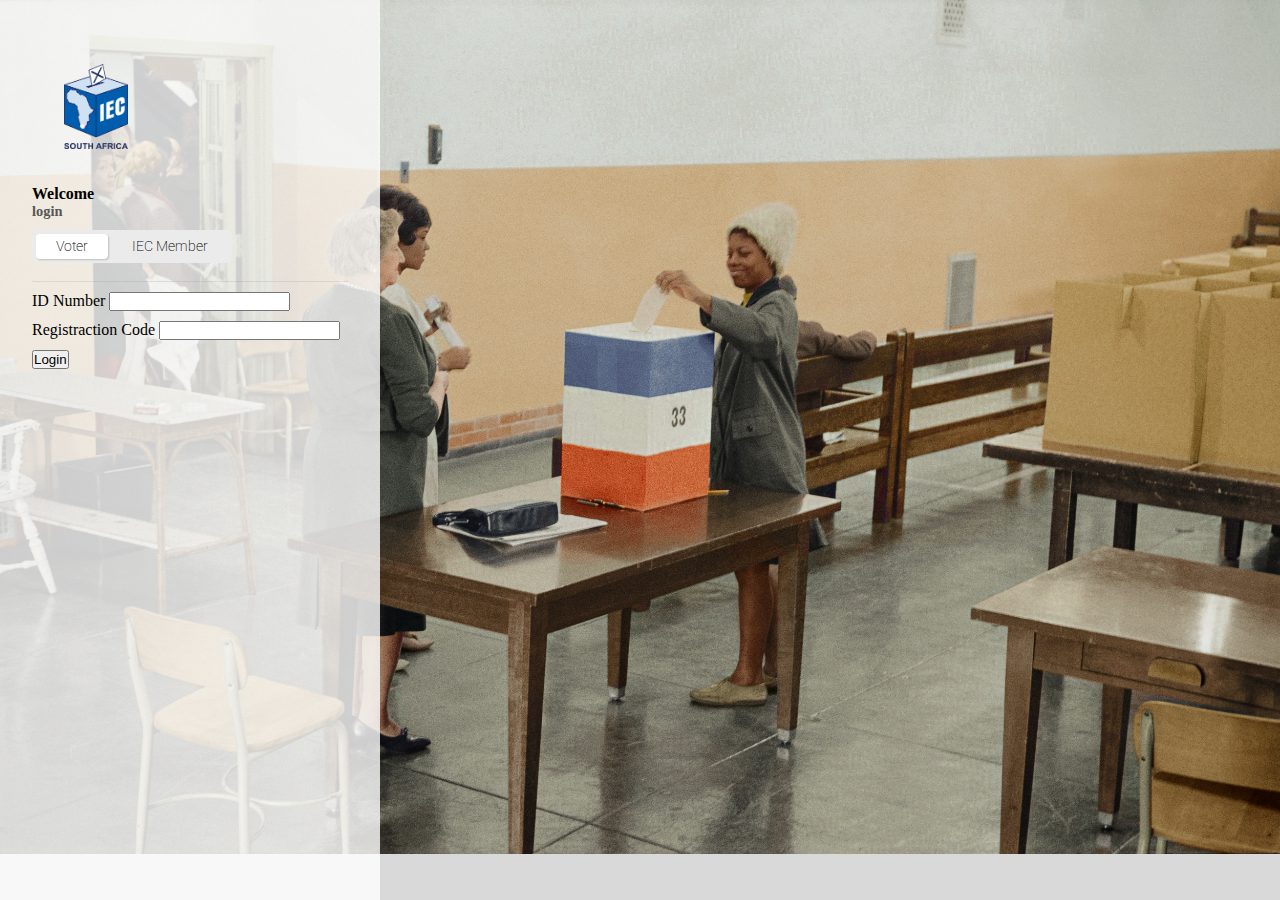
<file: server/index.html>
<!doctype html>
<html lang="en">
  <head>
    <meta charset="utf-8">
    <meta name="viewport" content="width=device-width, initial-scale=1">
    <link href="https://cdn.jsdelivr.net/npm/bootstrap@5.0.1/dist/css/bootstrap.min.css" rel="stylesheet" integrity="sha384-+0n0xVW2eSR5OomGNYDnhzAbDsOXxcvSN1TPprVMTNDbiYZCxYbOOl7+AMvyTG2x" crossorigin="anonymous">
    <link href="./css/style.css" rel="stylesheet"/>
    <script src="https://code.jquery.com/jquery-3.6.0.min.js" integrity="sha256-/xUj+3OJU5yExlq6GSYGSHk7tPXikynS7ogEvDej/m4=" crossorigin="anonymous"></script>
    <title>IEC Voting</title>
  </head>
  <body>
    <div class="container-fluid">
      <div class="login-comtainer">
        <div class="banner-container">
          <img src="./img/assets/banner.jpg" alt="" class="banner">
        </div>
        <div class="form-container">
          <form action="#" method="POST" class="auth gp-16" id="auth-form">
            <div class="row justify-content-center">
              <img src="./img/assets/logo.png" alt="" class="logo">
            </div>
            <div class="row text-center">
              <h4 class="header-label">Welcome</h4>
            </div>
            <div class="row text-center form-item-space">
              <h6 class="sub-text-dark">login</h6>
            </div>
            <div class="row justify-content-center form-item-space">
              <div ice-id="login-options" class="iec-checker" data-selected="voter">
                <h6 key="voter" class="iec-checker-item">
                    Voter
                </h6>
                <h6 key="iec_member" class="iec-checker-item f">
                    IEC Member
                </h6>
              </div>
            </div>
            <div class="divider form-item-space"></div>
            <div class="row form-item-space ">
              <h6   id="s-error" class="s-error hidden">---</h6>
            </div>
            <div class="row form-item-space">
              <label id="label-username" for="inp-username" class="form-label">ID Number</label>
              <input id="inp-username" type="input" class="form-control">
            </div>
            <div class="row form-item-space">
              <label id="label-password" for="inp-password" class="form-label">Registraction Code</label>
              <input id="inp-password" type="password" class="form-control">
            </div>    
            <div class="row form-item-space">
              <button type="submit" class="btn btn-primary" style="width: fit-content;">Login</button>
            </div>
            <div class="row form-item-space">
              <a id="link-register" href="./register.html" class="link hidden">Don't have an account? Register here</a>
            </div>

          </form>
          </div>

      </div>

     
    </div>
    <script src="./js/APIManager.js"></script>

    <script src="https://cdn.jsdelivr.net/npm/bootstrap@5.0.1/dist/js/bootstrap.bundle.min.js" integrity="sha384-gtEjrD/SeCtmISkJkNUaaKMoLD0//ElJ19smozuHV6z3Iehds+3Ulb9Bn9Plx0x4" crossorigin="anonymous"></script>
    <script src="./js/index.js"></script>

  </body>
</html>
</file>
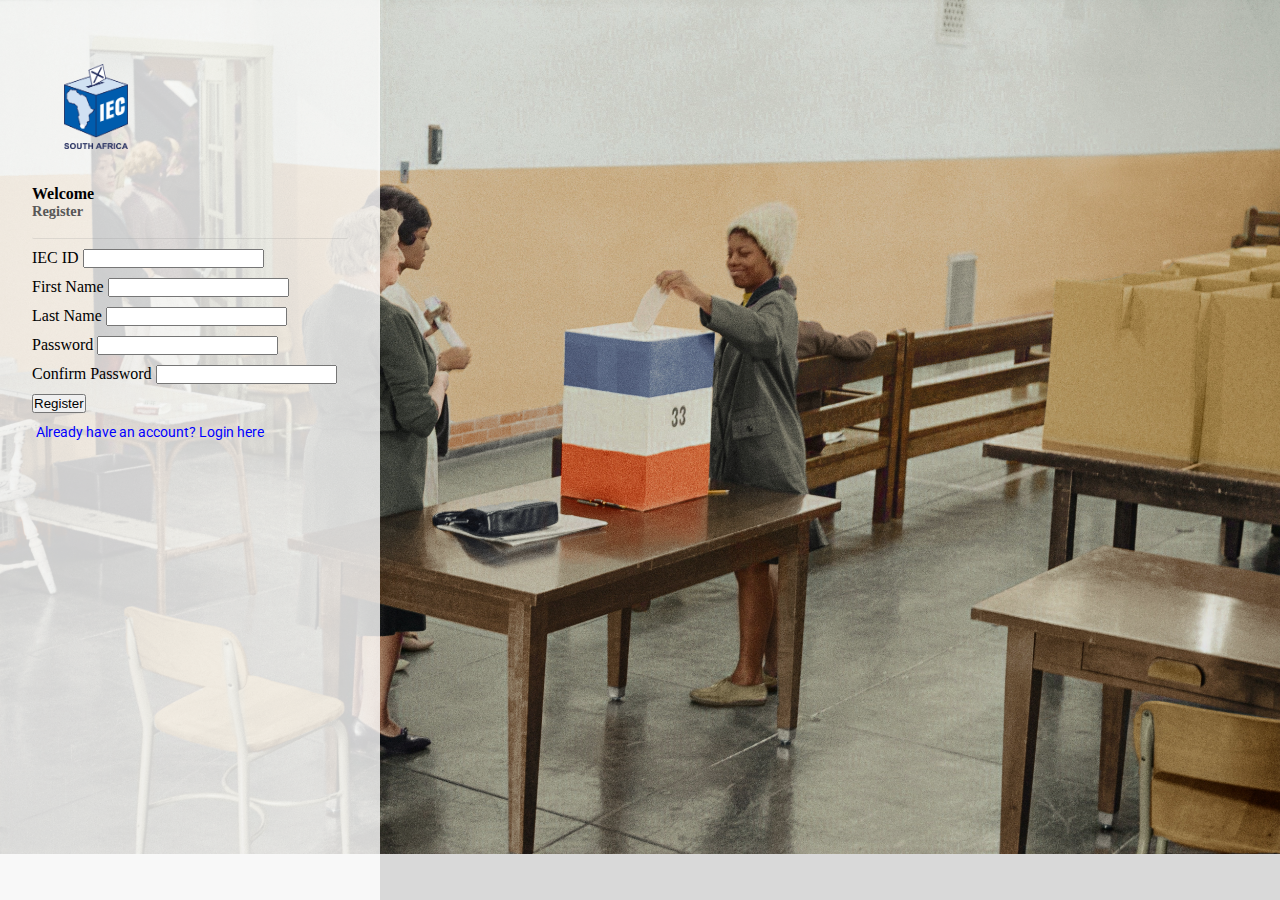
<file: server/register.html>
<!doctype html>
<html lang="en">
  <head>
    <meta charset="utf-8">
    <meta name="viewport" content="width=device-width, initial-scale=1">
    <link href="https://cdn.jsdelivr.net/npm/bootstrap@5.0.1/dist/css/bootstrap.min.css" rel="stylesheet" integrity="sha384-+0n0xVW2eSR5OomGNYDnhzAbDsOXxcvSN1TPprVMTNDbiYZCxYbOOl7+AMvyTG2x" crossorigin="anonymous">
    <link href="./css/style.css" rel="stylesheet"/>
    <script src="https://code.jquery.com/jquery-3.6.0.min.js" integrity="sha256-/xUj+3OJU5yExlq6GSYGSHk7tPXikynS7ogEvDej/m4=" crossorigin="anonymous"></script>
    <title>IEC Voting - Register</title>
  </head>
  <body>
    <div class="container-fluid">
      <div class="login-comtainer">
        <div class="banner-container">
          <img src="./img/assets/banner.jpg" alt="" class="banner">
        </div>
        <div class="form-container">
          <form action="#" method="POST" class="auth gp-16" id="auth-form">
            <div class="row justify-content-center">
              <img src="./img/assets/logo.png" alt="" class="logo">
            </div>
            <div class="row text-center">
              <h4 class="header-label">Welcome</h4>
            </div>
            <div class="row text-center form-item-space">
              <h6 class="sub-text-dark">Register</h6>
            </div>
   
            <div class="divider form-item-space"></div>
            <div class="row form-item-space ">
              <h6   id="s-error" class="s-error hidden">invalid password</h6>
            </div>
            <div class="row form-item-space">
                <label id="label-username" for="inp-username" class="form-label">IEC ID</label>
                <input id="inp-username" type="input" class="form-control">
            </div>
            <div class="row form-item-space">
                <label id="label-first-name" for="inp-first-name" class="form-label">First Name</label>
                <input id="inp-first-name" type="input" class="form-control">
            </div>
            <div class="row form-item-space">
                <label id="label-last-name" for="inp-last-name" class="form-label">Last Name</label>
                <input id="inp-last-name" type="input" class="form-control">
            </div>
            <div class="row form-item-space">
              <label id="label-password" for="inp-password" class="form-label">Password</label>
              <input id="inp-password" type="password" class="form-control">
            </div>
            <div class="row form-item-space">
                <label id="label-confirm-password" for="inp-confirm-password" class="form-label">Confirm Password</label>
                <input id="inp-confirm-password" type="password" class="form-control">
              </div> 
            <div class="row form-item-space">
              <button type="submit" class="btn btn-primary" style="width: fit-content;">Register</button>
            </div>
            <div class="row form-item-space">
              <a id="link-login" href="./index.html" class="link">Already have an account? Login here</a>
            </div>

          </form>
          </div>

      </div>

     
    </div>
    <script src="https://cdn.jsdelivr.net/npm/bootstrap@5.0.1/dist/js/bootstrap.bundle.min.js" integrity="sha384-gtEjrD/SeCtmISkJkNUaaKMoLD0//ElJ19smozuHV6z3Iehds+3Ulb9Bn9Plx0x4" crossorigin="anonymous"></script>
    <script src="./js/register.js"></script>

  </body>
</html>
</file>
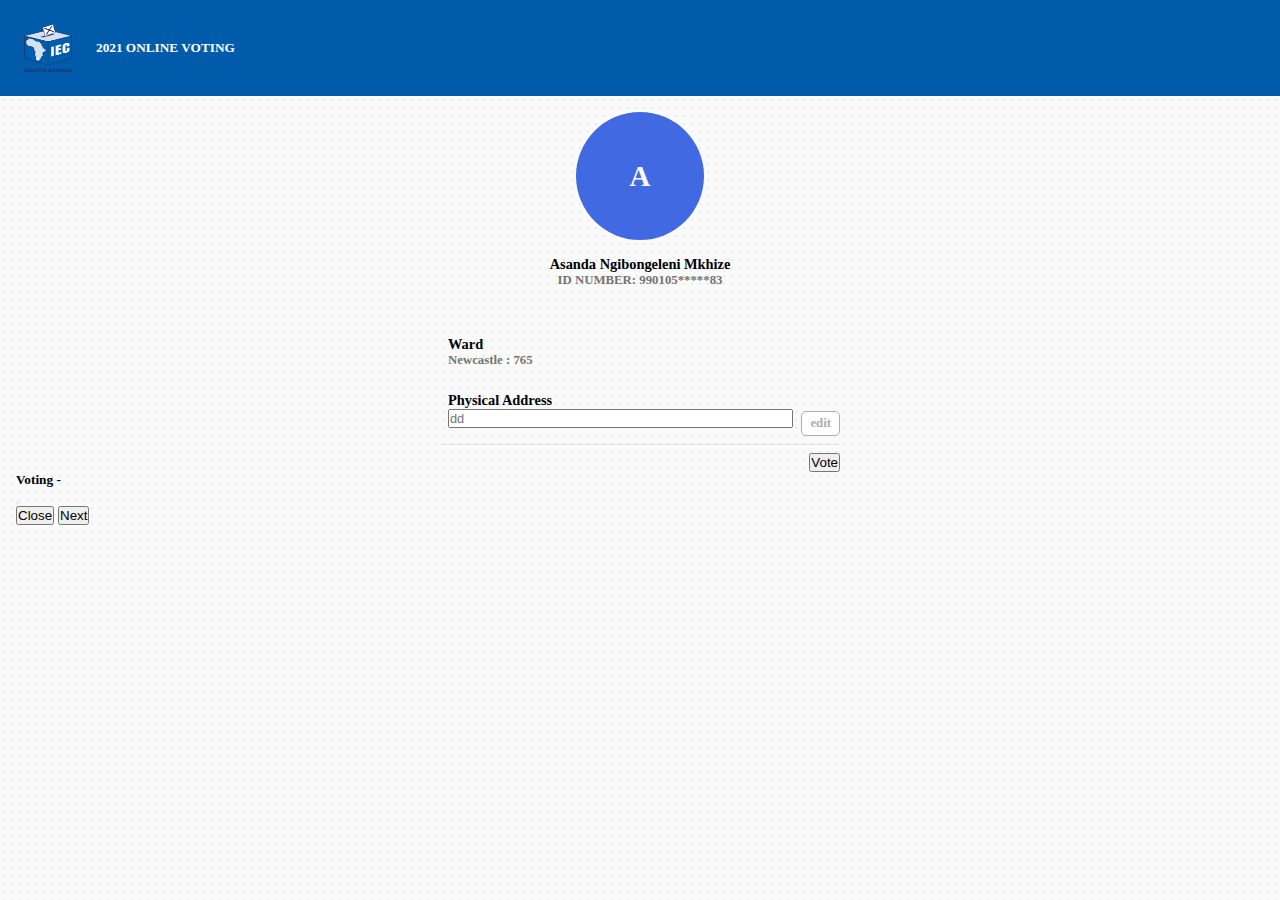
<file: server/voter.html>
<!doctype html>
<html lang="en">
  <head>
    <meta charset="utf-8">
    <meta name="viewport" content="width=device-width, initial-scale=1">
    <link href="https://cdn.jsdelivr.net/npm/bootstrap@5.0.1/dist/css/bootstrap.min.css" rel="stylesheet" integrity="sha384-+0n0xVW2eSR5OomGNYDnhzAbDsOXxcvSN1TPprVMTNDbiYZCxYbOOl7+AMvyTG2x" crossorigin="anonymous">
    <link href="./css/style.css" rel="stylesheet"/>
    <script src="https://code.jquery.com/jquery-3.6.0.min.js" integrity="sha256-/xUj+3OJU5yExlq6GSYGSHk7tPXikynS7ogEvDej/m4=" crossorigin="anonymous"></script>
    <title>IEC Voting - Voter</title>
  </head>
  <body>
    <div class="container-fluid" style="padding: 0px; margin: 0px;">
        <header>
            <div class="iec-row">
                <img src="./img/assets/logo.png" alt="" class="logo-small">
                <h5 style="color: white; align-self: center; height: fit-content;">2021 ONLINE VOTING</h5>
            </div>
        </header>
        <div class="main-container dotted">
            <div class="iec-col" style="align-items: center;">
                <div class="avatar-large "><h6 id="voter-avatar" style="height: fit-content;align-self: center; font-size: 2em; color: ghostwhite">A</h6></div>
                <div class="h-space"></div>
                <div class="col" style="padding: 8px; text-align: center;">
                    <h6 id="voter-name">Asanda Ngibongeleni Mkhize</h6>
                    <h6 id="voter-id-number" class="subtext-light">ID NUMBER: 990105*****83</h6>
                </div>
                <div class="h-l-space"></div>
                <div class="iec-col" style="min-width: 400px;">
                    <div class="col" style="padding: 8px">
                        <h6>Ward</h6>
                        <h6 id="voter-ward-id" class="subtext-light">Newcastle : 765</h6>
                    </div>
                    <div class="h-space"></div>
                    <div iec-id="edt-address" class="editable">
                        <div class="editable-content">
                            <h6>Physical Address</h6>
                            <input type="text" class="subtext-light editable-editable form-control form-control-sm" value="dd" readonly></input>
                        </div>
                        <h4 class="editable-toggle">edit</h4>
                    </div>
                    
                    <div class="divider"></div>
                    <button id="btn-vote" type="button" class="btn btn-warning" style="align-self:flex-end">Vote</button>

                </div>
                
            </div>


            <div class="modal fade" id="modal-voting" tabindex="-1" aria-labelledby="modal-title-voting" aria-hidden="true">
                <div class="modal-dialog modal-dialog-scrollable">
                <div class="modal-content">
                    <div class="modal-header">
                    <h5 class="modal-title" id="modal-title-voting">Voting -</h5>
                    <button type="button" class="btn-close" data-bs-dismiss="modal" aria-label="Close"></button>
                    </div>
    
                    <div class="modal-body" id="body-ballot">
                        
                    </div>
                    <div class="modal-footer">
                        <button id="btn-negative-voting" type="button" class="btn btn-secondary" >Close</button>
                        <button id="btn-positive-voting" type="button" class="btn btn-primary">Next</button>
                    </div>
                </div>
                </div>
            </div>
        </div>
    </div>
    <script src="./js/APIManager.js"></script>

    <script src="https://cdn.jsdelivr.net/npm/bootstrap@5.0.1/dist/js/bootstrap.bundle.min.js" integrity="sha384-gtEjrD/SeCtmISkJkNUaaKMoLD0//ElJ19smozuHV6z3Iehds+3Ulb9Bn9Plx0x4" crossorigin="anonymous"></script>
    <script src="./js/Common.js"></script>
    <script src="./js/Ballot.js"></script>
     <script src="./js/Voter.js"></script>

  </body>
</html>
</file>
<file: server/css/style.css>
@import url('https://fonts.googleapis.com/css2?family=Roboto:wght@100;300&display=swap');

* {
    margin: 0px;
    box-sizing: border-box;
    padding: 0px;
}

h6{
    margin: 0px;
    padding: 0px;
    font-size: 0.9em;
}

.container-fluid{
    height: 100vh;
    background-color: #f2f2f2;
}

.login-container{
    width: 100%;
    height: 100%;
    position: relative;
    overflow: hidden;
}

.banner-container{
    width: 100%;
    height: 100%;
    top: 0px;
    left: 0px;
    position: absolute;
    background-position: center center;
    background-repeat: no-repeat;
    overflow: hidden;
}
.banner{
    width: 100%;
    max-height: 100%;
 
}

.form-container{
    z-index: 2;
    width: 100vw;
    min-height: 100vh;
    
    position: absolute;
    top: 0px;
    left: 0px;
    background-color: rgba(0,0,0, 0.1);

}

.sub-text-dark{
    font-size: 0.9em;
    color: #575757;
}
.auth{
    width: 380px;
    min-height: 100vh;
    max-height: 100vh;
    overflow-y: auto;
    background-color: rgba(255, 255, 255, 0.8);
    padding: 32px;
}

.main-container{
    background-color: #fafafa;
    width: 100%;
    height: calc(100% - 96px);
    padding: 16px;
    display: flex;
    flex-direction: column;
}

.iec-row{
    position: absolue;
    width: 100%;
    display: flex;
    flex-direction: row;
}

.img-btn{
    padding: 4px 16px;
    border: 1px solid #aeaeae;
    border-radius: 5px;
    display: flex;
    flex-direction: row;
    width: fit-content;
    cursor: pointer;
}

.img-btn:hover{
    background-color: rgba(255, 255, 255, 0.8);
}
.img-btn-img{
    width: 32px;
    padding: 4px;
    background-color: transparent;
}
.img-btn-btn{
    padding: 0px 10px;
    align-self: center;
}

.list{
    display: flex;
    flex-direction: column;
}

.list-item{
    display: flex;
    flex-direction: row;
    height: fit-content;
    width: 100%;
    align-items: center;
    padding: 8px;


}

form{
    padding: 8px;
}

.container-picker{
    display: flex;
    flex-direction: column;
    position: relative;
}

.picker{
    width: 100%;
    height: fit-content;
    display: flex;
    flex-direction: row;
    border-radius: 5px;
    border: 1px solid #aeaeae;
    cursor: pointer;
    background-color: rgb(255, 255, 255);
}

.picker:hover{
    background-color: rgba(175, 175, 175, 0.1);
}

.picker-btn{
    width: 32px;
    height: 32px;
    padding: 8px;
    align-self: flex-end;
}

.picker-label{
    flex: 1;
    height: fit-content;
    align-self: center;
    color: rgba(78, 78, 78, 0.8);
 }

.modal-body {
    background-color: #fbfbfb;
}



.list-item:hover{
    background-color: rgba(0,0,0, 0.1);
    border-radius: 5px;
}

.subtext-light{
    font-size: 0.8em;
    color: rgb(116, 116, 116);
}

.avatar > h6{
    height: fit-content;
    align-self: center;
}

.avatar-large{
    width: 128px;
    height: 128px;
    border-radius: 128px;
    display: flex;
    background-color: royalblue;
    font-size: 0.9em;
    justify-self: center;
justify-content: center;
align-content: center;

}

.avatar{
    width: 42px;
    height: 42px;
    border-radius: 42px;
    display: flex;
    background-color: royalblue;
    font-size: 0.9em;
    justify-self: center;
justify-content: center;
align-content: center;

}

.side-item{
    max-width: 42px;
    max-height: 42px;
    justify-self: end;
    padding: 11px;
}

.iec-section{
    flex: 1;
    background-color: #f2f2f2;
    border-radius: 5px;
    position: relative;
    display: flex;
    flex-direction: column;
    border: 1px solid #aeaeae;
    padding: 16px;
}

.divider{
    width: 100%;
    border-bottom: 0.5px solid rgb(141, 141, 141, 0.2);
    border-radius: 2px;
    padding-top: 8px;
    margin-bottom: 8px;

}

.editable{
    display: flex;
    flex-direction: row;
    width: 100%;
 }

.editable-toggle{
    padding: 4px 8px;
    align-self: flex-end;
    font-size: 0.8em;
    color: #aeaeae;
    border: 1px solid #aeaeae;
    border-radius: 5px;
    background-color: white;
    justify-self: center;
    cursor: pointer;
}

.editable-toggle-editing{
    background-color: #005CAB !important;
    border: 1px solid #298de6 !important;
    color: white !important;
}

.editable-toggle:hover{
    background-color: transparent;
}

.editable-content{
    display: flex;
    flex-direction: column;
    flex: 1;
    padding: 8px;
}

.editable-conten > .editable-editable{

}

.container-indicator{
    display: flex;
    flex-direction: row;
    width: fit-content;
    gap: 8px;
}

.footer-ballots{
    display: flex;
    width: 100%;
    height: fit-content;
    flex-direction: row;
    justify-content: center;
    padding: 16px 16px 0px 16px;
}

.dotted{
    background-image: radial-gradient(#ebebeb 20%, transparent 20%);
  background-position: 0 0;
  background-size: 0.5em 0.5em;
  }

.dotted-sm{
    background-image: radial-gradient(#ebebeb 10%, transparent 20%);
    background-position: 0 0;
    background-size: 0.3em 0.3em;
}

.iec-disabled{
    background-color: #aeaeae;
    cursor: not-allowed;
    color: #3d3d3d;
    border: 0px;
    pointer-events: none;
}



.dot {
    height: 10px;
    width: 10px;
    background-color: #bbb;
    border-radius: 50%;
    display: inline-block;
}

.dot-active {
    background-color: orange;
}


.list-item-col{
    display: flex;
    flex-direction: column;
    cursor: pointer;
}

.list-item-col:hover{
    background-color: rgba(0,0,0, 0.05);
}
.iec-col{
    display: flex;
    flex-direction: column;
}

.ballot-paper-container{
    display: flex;
    flex-direction: column;
}

.ballot-paper{
    display: flex;
    flex-direction: column;
 
 
}

.h-space{
    min-height: 8px;
    width: 100%;
    flex: 1;
}

.h-l-space{
    min-height: 32px;
    width: 100%;
    flex: 1;
}

.nav-item{
    height: 96px;  
    display: flex; 
}

.nav-item-selected{
    border-bottom: 4px solid orange;
}

.nav-link{
     height: fit-content;
    align-self: center;

}

.circle-logo{
    border-radius: 100px;
    overflow: hidden;
}


.nav-link{
    color: white !important;
}

header{
    width: 100%;
    height: 96px;
    background-color: #005CAB;
}

.logo-small{
    width: 96px;
    height: 96px;
    padding: 24px;
}

.hidden{
    display: none;
}

.logo-form{
    width: 128px;
    padding: 32px;
    border: 1px solid #aeaeae;
    border-radius: 5px;
    box-shadow: 2px 2px 10px rgb(0 0 0 / 10%);
    margin-bottom: 8px;
    background-color: white
}

.logo{
    width: 128px;
    padding: 32px;
}

.s-error{
    padding: 4px 16px;
    width: 100%;
    border: 1px solid #fd5a5a;
    border-radius: 5px;
    background-color: rgba(255, 83, 83, 0.753);
    text-align: center;
}
.header-lable{
    font-family: 'Roboto', sans-serif;
    font-size: 1.2em;
    margin-bottom: 0px !important;
}

.simple-error{
    width: 100%;
}
.form-item-space{
    margin-bottom: 10px;
}
.iec-container{
    display: flex;
}

.iec-checker{
    width: fit-content;
    display: flex;
    flex-direction: row;
    background-color: #ebebeb;
    border-radius: 5px;
    padding: 4px 4px;
    gap: 4px;
}


.link{
    text-decoration: none;
    font-size: .9em;
    font-family: 'Roboto', sans-serif;
    padding: 4px;
    color: blue;

}

.input-error{
    border: 1px solid #f74747;
    border-radius: 5px;
}


.iec-checker-item{
    border-radius: 5px;
    padding: 4px 20px;
    cursor: pointer;
    font-family: 'Roboto', sans-serif;
    font-weight: 200;
}
.iec-checker-item-selected{
    background-color: #ffffff;
    border-radius: 4px;
    box-shadow: 1px 1px 2px rgba(0,0,0,0.2);
}

.iec-checker:first-child{
    margin-left: 0px !important;
}
</file>
